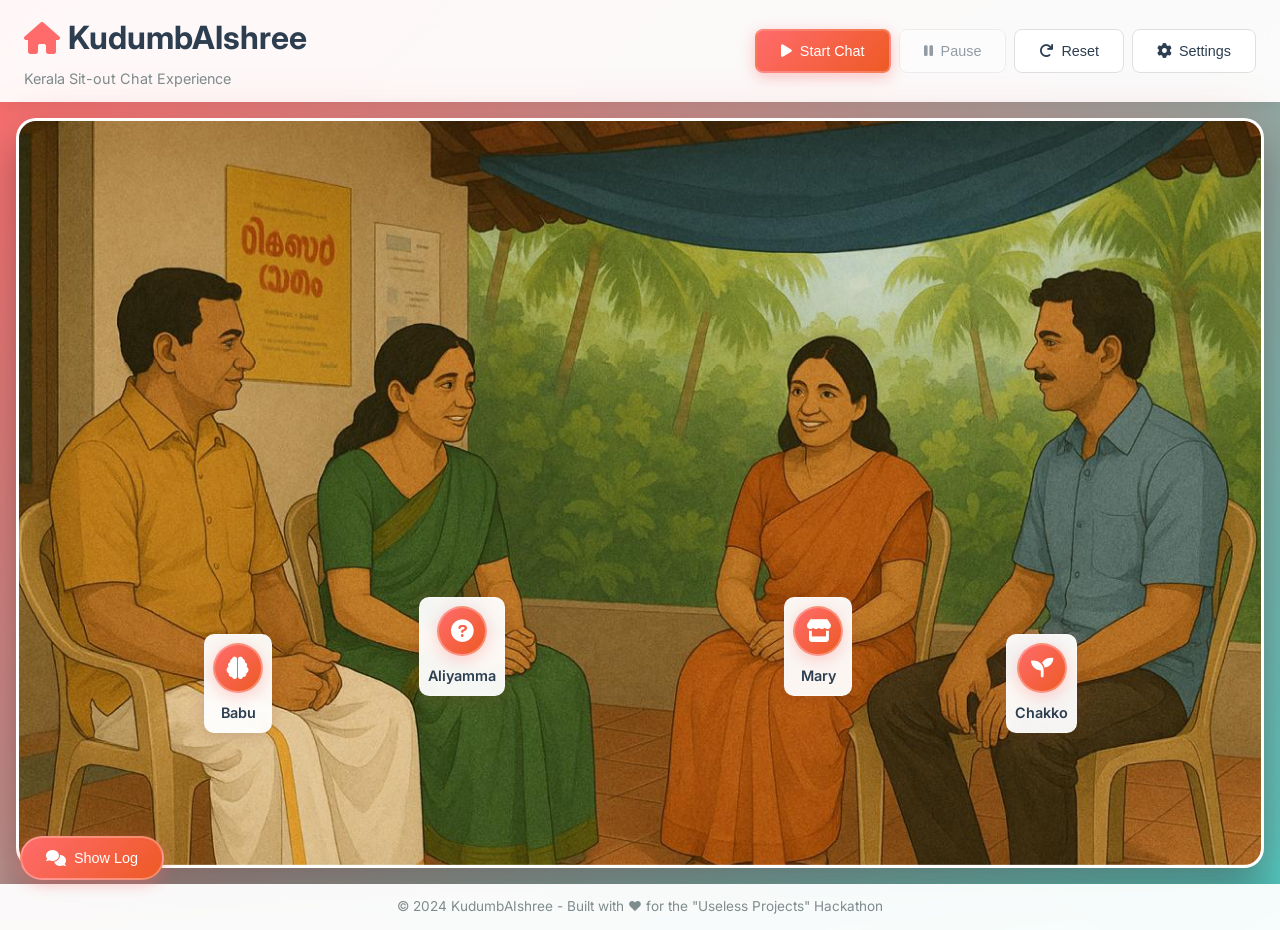
<file: index.html>
<!DOCTYPE html>
<html lang="en">
  <head>
    <meta charset="UTF-8" />
    <meta name="viewport" content="width=device-width, initial-scale=1.0" />
    <title>KudumbAIshree - Kerala Sit-out Chat Experience</title>
    <link rel="stylesheet" href="styles.css" />
    <link
      href="https://fonts.googleapis.com/css2?family=Inter:wght@300;400;500;600;700&display=swap"
      rel="stylesheet"
    />
    <link
      href="https://cdnjs.cloudflare.com/ajax/libs/font-awesome/6.0.0/css/all.min.css"
      rel="stylesheet"
    />
  </head>
  <body>
    <div class="container">
      <!-- Header -->
      <header class="header">
        <div class="header-content">
          <h1 class="title">
            <i class="fas fa-home"></i>
            KudumbAIshree
          </h1>
          <p class="subtitle">Kerala Sit-out Chat Experience</p>
        </div>
        <div class="controls">
          <button id="startChat" class="btn btn-primary">
            <i class="fas fa-play"></i>
            Start Chat
          </button>
          <button id="pauseChat" class="btn btn-secondary" disabled>
            <i class="fas fa-pause"></i>
            Pause
          </button>
          <button id="resetChat" class="btn btn-secondary">
            <i class="fas fa-redo"></i>
            Reset
          </button>
          <button id="settingsBtn" class="btn btn-secondary">
            <i class="fas fa-cog"></i>
            Settings
          </button>
        </div>
      </header>

      <!-- Main Chat Scene -->
      <main class="chat-scene">
        <div class="scene-container">
          <!-- Loading Indicator -->
          <div class="ai-loading-indicator" id="aiLoadingIndicator">
            <div class="loading-content">
              <div class="loading-spinner"></div>
              <div class="loading-text">
                <div class="loading-title">🤖 AI Powering Up...</div>
                <div class="loading-subtitle">Preparing characters for conversation</div>
              </div>
            </div>
          </div>

          <!-- Background Image -->
          <div class="background-image">
            <img
              src="WhatsApp Image 2025-07-30 at 10.34.41 PM.jpeg"
              alt="Kerala Sit-out Scene"
              id="sceneImage"
            />
          </div>

          <!-- Character Seats and Speech Bubbles -->
          <div class="character-seats">
            <!-- Character 1: Babu - Philosophical Farmer -->
            <div class="character-seat character-1" data-character="old_farmer">
              <div class="speech-bubble" id="bubble-1">
                <div class="bubble-content">
                  <div class="speaker-name">Babu</div>
                  <div class="message-text">
                    Life is like a river - it flows with purpose, even when we
                    can't see the destination.
                  </div>
                </div>
                <div class="bubble-arrow"></div>
              </div>
              <div class="character-info">
                <div class="character-avatar">
                  <i class="fas fa-brain"></i>
                </div>
                <div class="character-name">Babu</div>
              </div>
            </div>

            <!-- Character 2: Aliyamma - Curious Teacher -->
            <div
              class="character-seat character-2"
              data-character="retired_teacher"
            >
              <div class="speech-bubble" id="bubble-2">
                <div class="bubble-content">
                  <div class="speaker-name">Aliyamma</div>
                  <div class="message-text">
                    Have you ever wondered why children learn differently these
                    days?
                  </div>
                </div>
                <div class="bubble-arrow"></div>
              </div>
              <div class="character-info">
                <div class="character-avatar">
                  <i class="fas fa-question-circle"></i>
                </div>
                <div class="character-name">Aliyamma</div>
              </div>
            </div>

            <!-- Character 3: Mary - Practical Mother -->
            <div
              class="character-seat character-3"
              data-character="young_mother"
            >
              <div class="speech-bubble" id="bubble-3">
                <div class="bubble-content">
                  <div class="speaker-name">Mary</div>
                  <div class="message-text">
                    I found a practical solution to manage household expenses
                    better.
                  </div>
                </div>
                <div class="bubble-arrow"></div>
              </div>
              <div class="character-info">
                <div class="character-avatar">
                  <i class="fas fa-store"></i>
                </div>
                <div class="character-name">Mary</div>
              </div>
            </div>

            <!-- Character 4: Chakko - Storytelling Shop Owner -->
            <div class="character-seat character-4" data-character="shop_owner">
              <div class="speech-bubble" id="bubble-4">
                <div class="bubble-content">
                  <div class="speaker-name">Chakko</div>
                  <div class="message-text">
                    Let me tell you an interesting story that happened in my
                    shop yesterday!
                  </div>
                </div>
                <div class="bubble-arrow"></div>
              </div>
              <div class="character-info">
                <div class="character-avatar">
                  <i class="fas fa-seedling"></i>
                </div>
                <div class="character-name">Chakko</div>
              </div>
            </div>
          </div>

          <!-- Conversation Log Toggle Button -->
          <button id="toggleLog" class="log-toggle-btn">
            <i class="fas fa-comments"></i>
            <span class="toggle-text">Show Log</span>
          </button>

          <!-- Conversation Log -->
          <div class="conversation-log" id="conversationLog">
            <div class="log-header">
              <h3><i class="fas fa-comments"></i> Conversation Log</h3>
              <div class="log-controls">
                <button id="clearLog" class="btn btn-small">
                  <i class="fas fa-trash"></i>
                  Clear
                </button>
                <button id="closeLog" class="btn btn-small">
                  <i class="fas fa-times"></i>
                  Close
                </button>
              </div>
            </div>
            <div class="log-content" id="conversationLogContent">
              <div class="log-entry">
                <span class="timestamp">10:30 AM</span>
                <span class="speaker">Babu:</span>
                <span class="message"
                  >Welcome to our sit-out! I was just contemplating how
                  gatherings like this bring deeper meaning to our lives.</span
                >
              </div>
            </div>
          </div>
        </div>
      </main>

      <!-- Footer -->
      <footer class="footer">
        <div class="footer-content">
          <p>
            &copy; 2024 KudumbAIshree - Built with ❤️ for the "Useless Projects"
            Hackathon
          </p>
        </div>
      </footer>
    </div>

    <!-- Settings Modal -->
    <div id="settingsModal" class="modal">
      <div class="modal-content">
        <div class="modal-header">
          <h2><i class="fas fa-cog"></i> Settings</h2>
          <button id="closeSettings" class="modal-close">
            <i class="fas fa-times"></i>
          </button>
        </div>
        <div class="modal-body">
          <div class="setting-section">
            <h3><i class="fas fa-comments"></i> Chat Settings</h3>
            <div class="setting-item">
              <label for="chatSpeed">Message Interval (seconds):</label>
              <input
                type="range"
                id="chatSpeed"
                min="1"
                max="15"
                value="3"
                step="0.5"
              />
              <span id="chatSpeedValue">3.0s</span>
              <div class="setting-help">
                <p>Controls how fast characters respond to each other</p>
              </div>
            </div>
            <div class="setting-item">
              <label for="responseLength">Response Length:</label>
              <select id="responseLength" class="setting-select">
                <option value="short">Short (1 sentence)</option>
                <option value="medium" selected>Medium (1-2 sentences)</option>
                <option value="long">Long (2-3 sentences)</option>
              </select>
              <div class="setting-help">
                <p>Controls how long each character's response should be</p>
              </div>
            </div>
            <div class="setting-item">
              <label>
                <input type="checkbox" id="enableAI" checked />
                Enable AI Responses
              </label>
              <div class="setting-help">
                <p>When disabled, characters will use pre-written messages</p>
              </div>
            </div>
            <div class="setting-item">
              <label for="aiProvider">AI Provider:</label>
              <select id="aiProvider" class="setting-select">
                <option value="ollama" selected>🦙 Ollama (Local AI)</option>
              </select>
              <div class="setting-help">
                <p>Using Ollama for local AI generation</p>
              </div>
            </div>
            <div class="setting-item" id="ollamaModelSection" style="display: block;">
              <label for="ollamaModel">Ollama Model:</label>
              <select id="ollamaModel" class="setting-select">
                <option value="llama3.2:3b">🚀 Llama 3.2 3B (Fast)</option>
                <option value="mistral:7b">⚡ Mistral 7B (Quality)</option>
                <option value="gemma3:latest">💎 Gemma 3 (Balanced)</option>
              </select>
              <div class="setting-help">
                <p>Choose which local AI model to use with Ollama</p>
              </div>
            </div>
          </div>

          <div class="setting-section">
            <h3><i class="fas fa-lightbulb"></i> Conversation Topic</h3>
            <div class="setting-item">
              <label for="topicSelect">Choose Topic:</label>
              <select id="topicSelect" class="setting-select">
                <option value="random">🎲 Random Topic</option>
                <option value="The best meal you've ever had">🍽️ The best meal you've ever had</option>
                <option value="Childhood memories that still make you smile">😊 Childhood memories that still make you smile</option>
                <option value="Your dream vacation destination">🏖️ Your dream vacation destination</option>
                <option value="Your morning routine and how it affects your day">🌅 Your morning routine and how it affects your day</option>
                <option value="What you do to relax after a stressful day">😌 What you do to relax after a stressful day</option>
                <option value="Your favorite family tradition">👨‍👩‍👧‍👦 Your favorite family tradition</option>
                <option value="The skill you wish you could master instantly">🎯 The skill you wish you could master instantly</option>
                <option value="Your favorite comfort food and why">🍲 Your favorite comfort food and why</option>
                <option value="What you hope people remember about you">💭 What you hope people remember about you</option>
                <option value="Your favorite way to spend a weekend">🎉 Your favorite way to spend a weekend</option>
                <option value="The most valuable lesson you've learned">📚 The most valuable lesson you've learned</option>
                <option value="custom">✏️ Custom Topic</option>
              </select>
              <div class="setting-help">
                <p>Select a conversation topic or choose custom to create your own</p>
              </div>
            </div>
            <div class="setting-item" id="customTopicContainer" style="display: none;">
              <label for="customTopic">Custom Topic:</label>
              <input type="text" id="customTopic" class="setting-input" placeholder="Enter your custom conversation topic..." maxlength="100" />
              <div class="setting-help">
                <p>Enter any topic you'd like the characters to discuss</p>
              </div>
            </div>
            <div class="setting-item">
              <button id="changeTopic" class="btn btn-secondary">
                <i class="fas fa-sync-alt"></i>
                Change Topic Now
              </button>
              <div class="setting-help">
                <p>Apply the new topic and restart the conversation</p>
              </div>
            </div>
          </div>

          <div class="setting-section">
            <h3><i class="fas fa-users"></i> Character Settings</h3>
            <div class="setting-item">
              <label for="characterOrder">Speaking Order:</label>
              <div class="character-order-display">
                <div class="character-badge">
                  <i class="fas fa-brain"></i>
                  <span>Babu</span>
                  <small>Philosophical</small>
                </div>
                <div class="order-arrow">→</div>
                <div class="character-badge">
                  <i class="fas fa-question-circle"></i>
                  <span>Aliyamma</span>
                  <small>Curious</small>
                </div>
                <div class="order-arrow">→</div>
                <div class="character-badge">
                  <i class="fas fa-store"></i>
                  <span>Mary</span>
                  <small>Practical</small>
                </div>
                <div class="order-arrow">→</div>
                <div class="character-badge">
                  <i class="fas fa-seedling"></i>
                  <span>Chakko</span>
                  <small>Storyteller</small>
                </div>
              </div>
            </div>
          </div>

          <div class="setting-section">
            <h3><i class="fas fa-info-circle"></i> Backend Status</h3>
            <div class="setting-item">
              <div class="status-info">
                <div class="status-row">
                  <span>Backend Connection:</span>
                  <span id="backendStatus" class="status-indicator"
                    >Checking...</span
                  >
                </div>
                <div class="status-row">
                  <span>Total Messages:</span>
                  <span id="messageCount">0</span>
                </div>
                <div class="status-row">
                  <span>Current Topic:</span>
                  <span id="currentTopic">Not selected</span>
                </div>
              </div>
              <button id="testBackend" class="btn btn-secondary">
                <i class="fas fa-plug"></i>
                Test Backend
              </button>
            </div>
          </div>
        </div>
        <div class="modal-footer">
          <button id="saveSettings" class="btn btn-primary">
            <i class="fas fa-save"></i>
            Save Settings
          </button>
          <button id="cancelSettings" class="btn btn-secondary">Cancel</button>
        </div>
      </div>
    </div>

    <script src="script-clean.js"></script>

    <!-- Clean Settings JavaScript - NO DUPLICATES -->
    <script>
      document.addEventListener("DOMContentLoaded", () => {
        console.log("🔧 Settings initialization starting...");

        // Get all elements
        const settingsBtn = document.getElementById("settingsBtn");
        const settingsModal = document.getElementById("settingsModal");
        const closeSettingsBtn = document.getElementById("closeSettings");
        const cancelSettingsBtn = document.getElementById("cancelSettings");
        const saveSettingsBtn = document.getElementById("saveSettings");
        
        // Chat settings
        const chatSpeedSlider = document.getElementById("chatSpeed");
        const chatSpeedValue = document.getElementById("chatSpeedValue");
        const responseLengthSelect = document.getElementById("responseLength");
        const enableAICheckbox = document.getElementById("enableAI");
        
        // AI provider settings
        const aiProviderSelect = document.getElementById("aiProvider");
        const ollamaModelSection = document.getElementById("ollamaModelSection");
        const ollamaModelSelect = document.getElementById("ollamaModel");
        
        // Topic settings
        const topicSelect = document.getElementById("topicSelect");
        const customTopicContainer = document.getElementById("customTopicContainer");
        const customTopicInput = document.getElementById("customTopic");
        const changeTopicBtn = document.getElementById("changeTopic");
        
        // Backend status
        const testBackendBtn = document.getElementById("testBackend");
        const backendStatus = document.getElementById("backendStatus");
        const currentTopicSpan = document.getElementById("currentTopic");

        console.log("Elements found:", {
          settingsBtn: !!settingsBtn,
          settingsModal: !!settingsModal,
          topicSelect: !!topicSelect,
          customTopicContainer: !!customTopicContainer,
          changeTopicBtn: !!changeTopicBtn
        });

        // Load settings from localStorage
        function loadSettings() {
          // Load chat speed
          const savedSpeed = localStorage.getItem("chat_speed") || "3";
          if (chatSpeedSlider && chatSpeedValue) {
            chatSpeedSlider.value = savedSpeed;
            chatSpeedValue.textContent = `${parseFloat(savedSpeed).toFixed(1)}s`;
          }
          
          // Load response length
          const savedLength = localStorage.getItem("response_length") || "medium";
          if (responseLengthSelect) {
            responseLengthSelect.value = savedLength;
          }
          
          // Load AI enabled
          const savedAI = localStorage.getItem("enable_ai") !== "false";
          if (enableAICheckbox) {
            enableAICheckbox.checked = savedAI;
          }
          
          // Load AI provider
          const savedProvider = localStorage.getItem("ai_provider") || "ollama";
          if (aiProviderSelect) {
            aiProviderSelect.value = savedProvider;
            if (ollamaModelSection) {
              ollamaModelSection.style.display = savedProvider === "ollama" ? "block" : "none";
            }
          }
          
          // Load Ollama model
          const savedModel = localStorage.getItem("ollama_model") || "llama3.2:3b";
          if (ollamaModelSelect) {
            ollamaModelSelect.value = savedModel;
          }
          
          // Load topic
          const savedTopic = localStorage.getItem("selected_topic") || "random";
          if (topicSelect) {
            topicSelect.value = savedTopic;
            if (customTopicContainer) {
              customTopicContainer.style.display = savedTopic === "custom" ? "block" : "none";
            }
            if (savedTopic === "custom" && customTopicInput) {
              const savedCustomTopic = localStorage.getItem("custom_topic") || "";
              customTopicInput.value = savedCustomTopic;
            }
          }
          
          console.log("Settings loaded successfully");
        }

        // Settings button click
        if (settingsBtn && settingsModal) {
          settingsBtn.addEventListener("click", (e) => {
            console.log("🎯 Settings button clicked!");
            settingsModal.classList.add("show");
            loadSettings();
            e.preventDefault();
          });
        }

        // Close buttons
        if (closeSettingsBtn) {
          closeSettingsBtn.addEventListener("click", () => {
            settingsModal.classList.remove("show");
          });
        }

        if (cancelSettingsBtn) {
          cancelSettingsBtn.addEventListener("click", () => {
            settingsModal.classList.remove("show");
          });
        }

        // Chat speed slider
        if (chatSpeedSlider && chatSpeedValue) {
          chatSpeedSlider.addEventListener("input", () => {
            const speed = chatSpeedSlider.value;
            chatSpeedValue.textContent = `${parseFloat(speed).toFixed(1)}s`;
          });
        }

        // AI Provider change
        if (aiProviderSelect && ollamaModelSection) {
          aiProviderSelect.addEventListener("change", () => {
            if (aiProviderSelect.value === "ollama") {
              ollamaModelSection.style.display = "block";
            } else {
              ollamaModelSection.style.display = "none";
            }
          });
        }

        // Topic selection change
        if (topicSelect && customTopicContainer) {
          topicSelect.addEventListener("change", () => {
            if (topicSelect.value === "custom") {
              customTopicContainer.style.display = "block";
            } else {
              customTopicContainer.style.display = "none";
            }
          });
        }

        // Save settings
        if (saveSettingsBtn) {
          saveSettingsBtn.addEventListener("click", () => {
            console.log("💾 Saving settings...");

            // Save all settings
            if (chatSpeedSlider) {
              localStorage.setItem("chat_speed", chatSpeedSlider.value);
            }
            if (responseLengthSelect) {
              localStorage.setItem("response_length", responseLengthSelect.value);
            }
            if (enableAICheckbox) {
              localStorage.setItem("enable_ai", enableAICheckbox.checked.toString());
            }
            if (aiProviderSelect) {
              localStorage.setItem("ai_provider", aiProviderSelect.value);
            }
            if (ollamaModelSelect) {
              localStorage.setItem("ollama_model", ollamaModelSelect.value);
            }

            // Update main app if available
            if (window.kudumbAIshree) {
              window.kudumbAIshree.reloadSettings();
            }

            alert("✅ Settings saved successfully!");
            settingsModal.classList.remove("show");
          });
        }

        // Change topic
        if (changeTopicBtn) {
          changeTopicBtn.addEventListener("click", () => {
            console.log("🔄 Changing topic...");

            let selectedTopic = topicSelect.value;
            let finalTopic = selectedTopic;

            // Handle custom topic
            if (selectedTopic === "custom") {
              const customTopic = customTopicInput.value.trim();
              if (!customTopic) {
                alert("Please enter a custom topic first!");
                return;
              }
              finalTopic = customTopic;
              localStorage.setItem("custom_topic", customTopic);
            } else if (selectedTopic === "random") {
              const topics = [
                "The best meal you've ever had",
                "Childhood memories that still make you smile",
                "Your dream vacation destination",
                "Your morning routine and how it affects your day",
                "What you do to relax after a stressful day",
                "Your favorite family tradition",
                "The skill you wish you could master instantly",
                "Your favorite comfort food and why",
                "What you hope people remember about you",
                "Your favorite way to spend a weekend",
                "The most valuable lesson you've learned"
              ];
              finalTopic = topics[Math.floor(Math.random() * topics.length)];
            }

            // Save topic
            localStorage.setItem("selected_topic", selectedTopic);

            // Update main app
            if (window.kudumbAIshree) {
              window.kudumbAIshree.currentTopic = finalTopic;
              if (currentTopicSpan) {
                currentTopicSpan.textContent = finalTopic;
              }
              window.kudumbAIshree.resetChat();
              alert(`✅ Topic changed to: "${finalTopic}"\n\nConversation reset. Click "Start Chat" to begin!`);
            } else {
              alert(`✅ Topic changed to: "${finalTopic}"`);
            }

            settingsModal.classList.remove("show");
          });
        }

        // Test backend
        if (testBackendBtn) {
          testBackendBtn.addEventListener("click", async () => {
            console.log("🧪 Testing backend...");
            
            if (backendStatus) {
              backendStatus.textContent = "Testing...";
              backendStatus.className = "status-indicator checking";
            }

            try {
              const response = await fetch("http://localhost:5000/api/health");
              if (response.ok) {
                if (backendStatus) {
                  backendStatus.textContent = "Connected";
                  backendStatus.className = "status-indicator success";
                }
                alert("✅ Backend connection successful!");
              } else {
                throw new Error(`Backend returned ${response.status}`);
              }
            } catch (error) {
              if (backendStatus) {
                backendStatus.textContent = "Failed";
                backendStatus.className = "status-indicator error";
              }
              alert("❌ Backend connection failed. Make sure Python backend is running on port 5000.");
            }
          });
        }

        // Load settings on startup
        loadSettings();

        console.log("✅ Settings initialization complete!");
      });
    </script>
  </body>
</html>
</file>
<file: styles.css>
/* Reset and Base Styles */
* {
    margin: 0;
    padding: 0;
    box-sizing: border-box;
}

body {
    font-family: 'Inter', sans-serif;
    background: linear-gradient(135deg, #ff6b6b 0%, #4ecdc4 25%, #45b7d1 50%, #96ceb4 75%, #feca57 100%);
    background-size: 400% 400%;
    animation: gradientShift 15s ease infinite;
    min-height: 100vh;
    color: #333;
    line-height: 1.6;
}

@keyframes gradientShift {
    0% { background-position: 0% 50%; }
    50% { background-position: 100% 50%; }
    100% { background-position: 0% 50%; }
}

.container {
    min-height: 100vh;
    display: flex;
    flex-direction: column;
}

/* Header Styles */
.header {
    background: rgba(255, 255, 255, 0.95);
    backdrop-filter: blur(10px);
    padding: 0.75rem 1.5rem;
    box-shadow: 0 2px 20px rgba(0, 0, 0, 0.1);
    display: flex;
    justify-content: space-between;
    align-items: center;
    flex-wrap: wrap;
    gap: 1rem;
    min-height: 60px;
}

.header-content {
    display: flex;
    flex-direction: column;
    gap: 0.25rem;
}

.title {
    font-size: 2rem;
    font-weight: 700;
    color: #2c3e50;
    display: flex;
    align-items: center;
    gap: 0.5rem;
}

.title i {
    color: #ff6b6b;
    animation: pulse 2s ease-in-out infinite;
}

.subtitle {
    font-size: 0.9rem;
    color: #7f8c8d;
    font-weight: 400;
}

.controls {
    display: flex;
    gap: 0.5rem;
    flex-wrap: wrap;
}

/* Button Styles */
.btn {
    padding: 0.75rem 1.5rem;
    border: none;
    border-radius: 8px;
    font-weight: 500;
    cursor: pointer;
    transition: all 0.3s ease;
    display: flex;
    align-items: center;
    gap: 0.5rem;
    font-size: 0.9rem;
}

.btn-primary {
    background: linear-gradient(135deg, #ff6b6b, #ee5a24);
    color: white;
    box-shadow: 0 4px 15px rgba(255, 107, 107, 0.4);
    border: 2px solid rgba(255, 255, 255, 0.2);
}

.btn-primary:hover {
    transform: translateY(-2px);
    box-shadow: 0 6px 20px rgba(255, 107, 107, 0.6);
    background: linear-gradient(135deg, #ff5252, #d63031);
}

.btn-secondary {
    background: rgba(255, 255, 255, 0.9);
    color: #2c3e50;
    border: 1px solid #e0e0e0;
}

.btn-secondary:hover:not(:disabled) {
    background: #f8f9fa;
    transform: translateY(-1px);
}

.btn-secondary:disabled {
    opacity: 0.5;
    cursor: not-allowed;
}

.btn-small {
    padding: 0.5rem 1rem;
    font-size: 0.8rem;
}

/* Main Chat Scene */
.chat-scene {
    flex: 1;
    padding: 1rem;
    display: flex;
    justify-content: center;
    align-items: center;
    min-height: calc(100vh - 200px);
}

.scene-container {
    position: relative;
    max-width: 1400px;
    width: 100%;
    height: calc(100vh - 150px);
    min-height: 500px;
    border-radius: 20px;
    overflow: hidden;
    box-shadow: 0 20px 40px rgba(0, 0, 0, 0.3), 0 0 50px rgba(255, 107, 107, 0.2);
    background: #fff;
    border: 3px solid rgba(255, 255, 255, 0.3);
}

/* AI Loading Indicator */
.ai-loading-indicator {
    position: absolute;
    top: 0;
    left: 0;
    right: 0;
    bottom: 0;
    background: rgba(255, 255, 255, 0.95);
    backdrop-filter: blur(10px);
    display: none;
    justify-content: center;
    align-items: center;
    z-index: 1000;
    border-radius: 20px;
}

.ai-loading-indicator.show {
    display: flex;
}

.loading-content {
    text-align: center;
    display: flex;
    flex-direction: column;
    align-items: center;
    gap: 1.5rem;
}

.loading-spinner {
    width: 60px;
    height: 60px;
    border: 4px solid rgba(255, 107, 107, 0.2);
    border-top: 4px solid #ff6b6b;
    border-radius: 50%;
    animation: spin 1s linear infinite;
}

@keyframes spin {
    0% { transform: rotate(0deg); }
    100% { transform: rotate(360deg); }
}

.loading-text {
    display: flex;
    flex-direction: column;
    gap: 0.5rem;
}

.loading-title {
    font-size: 1.5rem;
    font-weight: 600;
    color: #ff6b6b;
    animation: pulse 2s ease-in-out infinite;
}

.loading-subtitle {
    font-size: 1rem;
    color: #666;
    font-weight: 400;
}

@keyframes pulse {
    0%, 100% { opacity: 1; }
    50% { opacity: 0.7; }
}

/* Background Image */
.background-image {
    position: absolute;
    top: 0;
    left: 0;
    width: 100%;
    height: 100%;
    z-index: 1;
}

.background-image img {
    width: 100%;
    height: 100%;
    object-fit: cover;
    object-position: center;
}

/* Character Seats */
.character-seats {
    position: absolute;
    top: 0;
    left: 0;
    width: 100%;
    height: 100%;
    z-index: 10;
}

.character-seat {
    position: absolute;
    width: 120px;
    height: 120px;
    display: flex;
    flex-direction: column;
    align-items: center;
    justify-content: center;
    transition: all 0.3s ease;
}

.character-seat:hover {
    transform: scale(1.05);
    filter: brightness(1.1);
}

.character-seat {
    position: absolute;
    width: 140px;
    height: 140px;
    display: flex;
    flex-direction: column;
    align-items: center;
    justify-content: center;
    transition: all 0.3s ease;
    cursor: pointer;
}

/* Character Positions */
.character-1 {
    bottom: 15%;
    left: 12%;
}

.character-2 {
    bottom: 20%;
    left: 30%;
}

.character-3 {
    bottom: 20%;
    right: 30%;
}

.character-4 {
    bottom: 15%;
    right: 12%;
}

/* Character Info */
.character-info {
    display: flex;
    flex-direction: column;
    align-items: center;
    gap: 0.5rem;
    background: rgba(255, 255, 255, 0.95);
    padding: 0.5rem;
    border-radius: 10px;
    backdrop-filter: blur(5px);
    box-shadow: 0 4px 15px rgba(0, 0, 0, 0.1), 0 0 20px rgba(255, 107, 107, 0.1);
    border: 1px solid rgba(255, 255, 255, 0.3);
    animation: float 3s ease-in-out infinite;
}

@keyframes float {
    0%, 100% { transform: translateY(0px); }
    50% { transform: translateY(-5px); }
}

.character-avatar {
    width: 50px;
    height: 50px;
    background: linear-gradient(135deg, #ff6b6b, #ee5a24);
    border-radius: 50%;
    display: flex;
    align-items: center;
    justify-content: center;
    color: white;
    font-size: 1.4rem;
    box-shadow: 0 4px 15px rgba(255, 107, 107, 0.3);
    border: 2px solid rgba(255, 255, 255, 0.3);
}

.character-name {
    font-size: 0.9rem;
    font-weight: 600;
    color: #2c3e50;
    text-align: center;
    max-width: 120px;
}

/* Speech Bubbles */
.speech-bubble {
    position: absolute;
    bottom: 120px;
    left: 50%;
    transform: translateX(-50%);
    background: white;
    border-radius: 15px;
    padding: 1rem;
    box-shadow: 0 8px 25px rgba(0, 0, 0, 0.15), 0 0 20px rgba(255, 107, 107, 0.1);
    max-width: 280px;
    min-width: 220px;
    opacity: 0;
    visibility: hidden;
    transition: all 0.4s ease;
    z-index: 20;
    border: 2px solid rgba(255, 107, 107, 0.1);
}

.speech-bubble.active {
    opacity: 1;
    visibility: visible;
    animation: bubblePop 0.5s ease-out;
}

@keyframes bubblePop {
    0% {
        opacity: 0;
        transform: translateX(-50%) scale(0.8);
    }
    50% {
        transform: translateX(-50%) scale(1.05);
    }
    100% {
        opacity: 1;
        transform: translateX(-50%) scale(1);
    }
}

.bubble-content {
    position: relative;
}

.speaker-name {
    font-size: 0.8rem;
    font-weight: 600;
    color: #ff6b6b;
    margin-bottom: 0.5rem;
}

.message-text {
    font-size: 0.9rem;
    color: #2c3e50;
    line-height: 1.4;
}

.bubble-arrow {
    position: absolute;
    bottom: -10px;
    left: 50%;
    transform: translateX(-50%);
    width: 0;
    height: 0;
    border-left: 10px solid transparent;
    border-right: 10px solid transparent;
    border-top: 10px solid white;
}

/* Conversation Log Toggle Button */
.log-toggle-btn {
    position: fixed;
    bottom: 20px;
    left: 20px;
    background: linear-gradient(135deg, #ff6b6b, #ee5a24);
    color: white;
    border: none;
    border-radius: 50px;
    padding: 0.75rem 1.5rem;
    font-size: 0.9rem;
    font-weight: 500;
    cursor: pointer;
    transition: all 0.3s ease;
    display: flex;
    align-items: center;
    gap: 0.5rem;
    box-shadow: 0 4px 15px rgba(255, 107, 107, 0.4);
    z-index: 25;
    border: 2px solid rgba(255, 255, 255, 0.3);
}

.log-toggle-btn:hover {
    transform: translateY(-2px);
    box-shadow: 0 6px 20px rgba(255, 107, 107, 0.6);
    background: linear-gradient(135deg, #ff5252, #d63031);
}

.log-toggle-btn i {
    font-size: 1rem;
}

/* Conversation Log */
.conversation-log {
    position: fixed;
    bottom: 20px;
    left: 20px;
    width: 400px;
    max-height: 400px;
    background: rgba(255, 255, 255, 0.95);
    backdrop-filter: blur(15px);
    border-radius: 20px;
    box-shadow: 0 15px 35px rgba(0, 0, 0, 0.2), 0 0 30px rgba(255, 107, 107, 0.1);
    z-index: 30;
    overflow: hidden;
    border: 2px solid rgba(255, 255, 255, 0.3);
    opacity: 0;
    visibility: hidden;
    transform: translateY(20px);
    transition: all 0.3s ease;
}

.conversation-log.show {
    opacity: 1;
    visibility: visible;
    transform: translateY(0);
}

.log-header {
    padding: 1rem;
    background: linear-gradient(135deg, #ff6b6b, #ee5a24);
    color: white;
    display: flex;
    justify-content: space-between;
    align-items: center;
    border-radius: 18px 18px 0 0;
}

.log-controls {
    display: flex;
    gap: 0.5rem;
}

.log-header h3 {
    font-size: 1rem;
    font-weight: 600;
    display: flex;
    align-items: center;
    gap: 0.5rem;
}

.log-content {
    max-height: 350px;
    overflow-y: auto;
    padding: 1rem;
}

.log-entry {
    padding: 0.75rem;
    border-bottom: 1px solid #ecf0f1;
    font-size: 0.85rem;
    line-height: 1.4;
}

.log-entry:last-child {
    border-bottom: none;
}

.timestamp {
    color: #7f8c8d;
    font-size: 0.75rem;
    font-weight: 500;
}

.speaker {
    color: #ff6b6b;
    font-weight: 600;
    margin: 0 0.5rem;
}

.message {
    color: #2c3e50;
}

.source-indicator {
    margin-left: auto;
    font-size: 0.8rem;
    opacity: 0.7;
    cursor: help;
}

/* Message source styling */
.log-entry-ai {
    background: linear-gradient(90deg, rgba(76, 175, 80, 0.05), transparent);
    border-left: 3px solid #4caf50;
}

.log-entry-ai .speaker {
    color: #4caf50;
}

.log-entry-fallback {
    background: linear-gradient(90deg, rgba(255, 152, 0, 0.05), transparent);
    border-left: 3px solid #ff9800;
}

.log-entry-fallback .speaker {
    color: #ff9800;
}

.log-entry-static {
    background: linear-gradient(90deg, rgba(96, 125, 139, 0.05), transparent);
    border-left: 3px solid #607d8b;
}

.log-entry-error {
    background: linear-gradient(90deg, rgba(244, 67, 54, 0.05), transparent);
    border-left: 3px solid #f44336;
}

.log-entry-error .speaker {
    color: #f44336;
}

/* Footer */
.footer {
    background: rgba(255, 255, 255, 0.95);
    backdrop-filter: blur(10px);
    padding: 0.5rem 1.5rem;
    text-align: center;
    box-shadow: 0 -2px 20px rgba(0, 0, 0, 0.1);
    min-height: 40px;
}

.footer-content p {
    font-size: 0.85rem;
    color: #7f8c8d;
    margin: 0.25rem 0;
}

/* Responsive Design */
@media (max-width: 768px) {
    .header {
        flex-direction: column;
        text-align: center;
        padding: 0.75rem;
    }
    
    .title {
        font-size: 1.5rem;
    }
    
    .controls {
        justify-content: center;
    }
    
    .chat-scene {
        padding: 0.5rem;
    }
    
    .scene-container {
        height: calc(100vh - 120px);
        min-height: 400px;
    }
    
    .log-toggle-btn {
        bottom: 10px;
        left: 10px;
        padding: 0.6rem 1.2rem;
        font-size: 0.8rem;
    }
    
    .conversation-log {
        position: fixed;
        bottom: 10px;
        left: 10px;
        right: 10px;
        width: auto;
        max-height: 250px;
    }
    
    .character-seat {
        width: 100px;
        height: 100px;
    }
    
    .character-avatar {
        width: 35px;
        height: 35px;
        font-size: 1.1rem;
    }
    
    .character-name {
        font-size: 0.8rem;
        max-width: 80px;
    }
    
    .speech-bubble {
        max-width: 220px;
        min-width: 180px;
        bottom: 90px;
    }
    
    .message-text {
        font-size: 0.85rem;
    }
}

@media (max-width: 480px) {
    .header {
        padding: 0.75rem;
    }
    
    .title {
        font-size: 1.25rem;
    }
    
    .btn {
        padding: 0.5rem 1rem;
        font-size: 0.8rem;
    }
    
    .chat-scene {
        padding: 0.5rem;
    }
    
    .scene-container {
        height: 350px;
    }
    
    .character-seat {
        width: 60px;
        height: 60px;
    }
    
    .character-avatar {
        width: 25px;
        height: 25px;
        font-size: 0.8rem;
    }
    
    .character-name {
        font-size: 0.6rem;
        max-width: 50px;
    }
    
    .speech-bubble {
        max-width: 150px;
        min-width: 120px;
        bottom: 80px;
        padding: 0.75rem;
    }
    
    .message-text {
        font-size: 0.75rem;
    }
}

/* Scrollbar Styling */
.log-content::-webkit-scrollbar {
    width: 6px;
}

.log-content::-webkit-scrollbar-track {
    background: #f1f1f1;
    border-radius: 3px;
}

.log-content::-webkit-scrollbar-thumb {
    background: #c1c1c1;
    border-radius: 3px;
}

.log-content::-webkit-scrollbar-thumb:hover {
    background: #a8a8a8;
}

/* Loading Animation */
@keyframes pulse {
    0%, 100% {
        opacity: 1;
    }
    50% {
        opacity: 0.5;
    }
}

.loading {
    animation: pulse 1.5s ease-in-out infinite;
}

/* Typing Animation */
@keyframes typing {
    0%, 100% {
        opacity: 1;
    }
    50% {
        opacity: 0.3;
    }
}

.typing {
    animation: typing 1s ease-in-out infinite;
}

/* API Status Indicator */
.api-status {
    font-size: 0.75rem;
    padding: 0.25rem 0.5rem;
    border-radius: 12px;
    margin-top: 0.25rem;
    transition: all 0.3s ease;
    font-weight: 500;
}

.status-available {
    background: rgba(76, 175, 80, 0.1);
    color: #4caf50;
    border: 1px solid rgba(76, 175, 80, 0.3);
}

.status-not_configured {
    background: rgba(255, 193, 7, 0.1);
    color: #ffc107;
    border: 1px solid rgba(255, 193, 7, 0.3);
}

.status-unavailable {
    background: rgba(244, 67, 54, 0.1);
    color: #f44336;
    border: 1px solid rgba(244, 67, 54, 0.3);
}

.status-rate_limited {
    background: rgba(255, 152, 0, 0.1);
    color: #ff9800;
    border: 1px solid rgba(255, 152, 0, 0.3);
}

/* Error Notification */
.error-notification {
    position: fixed;
    top: 20px;
    right: 20px;
    background: rgba(244, 67, 54, 0.95);
    color: white;
    padding: 1rem 1.5rem;
    border-radius: 8px;
    box-shadow: 0 4px 15px rgba(244, 67, 54, 0.3);
    font-size: 0.9rem;
    font-weight: 500;
    z-index: 1000;
    transform: translateX(100%);
    opacity: 0;
    transition: all 0.3s ease;
    max-width: 300px;
    border: 1px solid rgba(255, 255, 255, 0.2);
}

.error-notification.show {
    transform: translateX(0);
    opacity: 1;
}

.error-notification::before {
    content: '⚠️';
    margin-right: 0.5rem;
}

/* Loading state for message text */
.message-text.loading {
    animation: pulse 1.5s ease-in-out infinite;
    opacity: 0.7;
}

/* Enhanced responsive design for status indicators */
@media (max-width: 768px) {
    .api-status {
        font-size: 0.7rem;
        padding: 0.2rem 0.4rem;
    }
    
    .error-notification {
        top: 10px;
        right: 10px;
        left: 10px;
        max-width: none;
        font-size: 0.85rem;
        padding: 0.75rem 1rem;
    }
}

/* Settings Modal Styles */
.modal {
    display: none;
    position: fixed;
    z-index: 1000;
    left: 0;
    top: 0;
    width: 100%;
    height: 100%;
    background-color: rgba(0, 0, 0, 0.5);
    backdrop-filter: blur(5px);
}

.modal.show {
    display: flex;
    align-items: center;
    justify-content: center;
    animation: modalFadeIn 0.3s ease-out;
}

@keyframes modalFadeIn {
    from { opacity: 0; }
    to { opacity: 1; }
}

.modal-content {
    background: white;
    border-radius: 15px;
    width: 90%;
    max-width: 600px;
    max-height: 90vh;
    overflow-y: auto;
    box-shadow: 0 20px 40px rgba(0, 0, 0, 0.3);
    animation: modalSlideIn 0.3s ease-out;
}

@keyframes modalSlideIn {
    from { transform: translateY(-50px) scale(0.9); }
    to { transform: translateY(0) scale(1); }
}

.modal-header {
    padding: 1.5rem;
    border-bottom: 1px solid #e0e0e0;
    display: flex;
    justify-content: space-between;
    align-items: center;
    background: linear-gradient(135deg, #ff6b6b, #ee5a24);
    color: white;
    border-radius: 15px 15px 0 0;
}

.modal-header h2 {
    margin: 0;
    font-size: 1.25rem;
    font-weight: 600;
    display: flex;
    align-items: center;
    gap: 0.5rem;
}

.modal-close {
    background: none;
    border: none;
    color: white;
    font-size: 1.5rem;
    cursor: pointer;
    padding: 0.25rem;
    border-radius: 50%;
    transition: background-color 0.2s;
}

.modal-close:hover {
    background-color: rgba(255, 255, 255, 0.2);
}

.modal-body {
    padding: 1.5rem;
}

.setting-section {
    margin-bottom: 2rem;
}

.setting-section:last-child {
    margin-bottom: 0;
}

.setting-section h3 {
    font-size: 1.1rem;
    font-weight: 600;
    color: #2c3e50;
    margin-bottom: 1rem;
    display: flex;
    align-items: center;
    gap: 0.5rem;
    border-bottom: 2px solid #f0f0f0;
    padding-bottom: 0.5rem;
}

.setting-item {
    margin-bottom: 1.5rem;
}

.setting-item:last-child {
    margin-bottom: 0;
}

.setting-item label {
    display: block;
    font-weight: 500;
    color: #2c3e50;
    margin-bottom: 0.5rem;
}

.input-group {
    display: flex;
    gap: 0.5rem;
    align-items: center;
}

.input-group input {
    flex: 1;
    padding: 0.75rem;
    border: 2px solid #e0e0e0;
    border-radius: 8px;
    font-size: 0.9rem;
    transition: border-color 0.2s;
}

.input-group input:focus {
    outline: none;
    border-color: #ff6b6b;
    box-shadow: 0 0 0 3px rgba(255, 107, 107, 0.1);
}

.setting-help {
    margin-top: 0.5rem;
    font-size: 0.8rem;
    color: #666;
}

.setting-help a {
    color: #ff6b6b;
    text-decoration: none;
}

.setting-help a:hover {
    text-decoration: underline;
}

.warning {
    color: #ff9800 !important;
    font-weight: 500;
}

.setting-actions {
    display: flex;
    gap: 0.5rem;
    flex-wrap: wrap;
}

.connection-status {
    margin-top: 0.5rem;
    padding: 0.5rem;
    border-radius: 6px;
    font-size: 0.85rem;
    font-weight: 500;
}

.connection-status.success {
    background: rgba(76, 175, 80, 0.1);
    color: #4caf50;
    border: 1px solid rgba(76, 175, 80, 0.3);
}

.connection-status.error {
    background: rgba(244, 67, 54, 0.1);
    color: #f44336;
    border: 1px solid rgba(244, 67, 54, 0.3);
}

.connection-status.testing {
    background: rgba(255, 193, 7, 0.1);
    color: #ffc107;
    border: 1px solid rgba(255, 193, 7, 0.3);
}

.debug-info {
    background: #f8f9fa;
    border-radius: 8px;
    padding: 1rem;
    margin-bottom: 1rem;
}

.debug-row {
    display: flex;
    justify-content: space-between;
    margin-bottom: 0.5rem;
    font-size: 0.85rem;
}

.debug-row:last-child {
    margin-bottom: 0;
}

.debug-row span:first-child {
    font-weight: 500;
    color: #666;
}

.debug-row span:last-child {
    color: #2c3e50;
    font-family: monospace;
}

input[type="range"] {
    width: 100%;
    margin: 0.5rem 0;
}

input[type="checkbox"] {
    margin-right: 0.5rem;
}

.modal-footer {
    padding: 1.5rem;
    border-top: 1px solid #e0e0e0;
    display: flex;
    justify-content: flex-end;
    gap: 0.5rem;
    background: #f8f9fa;
    border-radius: 0 0 15px 15px;
}

/* New Settings Styles */
.setting-select {
    width: 100%;
    padding: 0.75rem;
    border: 2px solid #e0e0e0;
    border-radius: 8px;
    font-size: 0.9rem;
    background: white;
    transition: border-color 0.2s;
}

.setting-select:focus {
    outline: none;
    border-color: #ff6b6b;
    box-shadow: 0 0 0 3px rgba(255, 107, 107, 0.1);
}

.character-order-display {
    display: flex;
    align-items: center;
    gap: 0.5rem;
    flex-wrap: wrap;
    margin-top: 0.5rem;
}

.character-badge {
    display: flex;
    flex-direction: column;
    align-items: center;
    padding: 0.5rem;
    background: #f8f9fa;
    border-radius: 8px;
    border: 1px solid #e0e0e0;
    min-width: 60px;
}

.character-badge i {
    font-size: 1.2rem;
    color: #ff6b6b;
    margin-bottom: 0.25rem;
}

.character-badge span {
    font-weight: 600;
    font-size: 0.8rem;
    color: #2c3e50;
}

.character-badge small {
    font-size: 0.7rem;
    color: #666;
}

.order-arrow {
    font-size: 1.2rem;
    color: #666;
    font-weight: bold;
}

.status-info {
    background: #f8f9fa;
    border-radius: 8px;
    padding: 1rem;
    margin-bottom: 1rem;
}

.status-row {
    display: flex;
    justify-content: space-between;
    margin-bottom: 0.5rem;
    font-size: 0.85rem;
}

.status-row:last-child {
    margin-bottom: 0;
}

.status-row span:first-child {
    font-weight: 500;
    color: #666;
}

.status-row span:last-child {
    color: #2c3e50;
    font-family: monospace;
}

.status-indicator {
    padding: 0.25rem 0.5rem;
    border-radius: 4px;
    font-size: 0.75rem;
    font-weight: 500;
}

.status-indicator.success {
    background: rgba(76, 175, 80, 0.1);
    color: #4caf50;
}

.status-indicator.error {
    background: rgba(244, 67, 54, 0.1);
    color: #f44336;
}

.status-indicator.checking {
    background: rgba(255, 193, 7, 0.1);
    color: #ffc107;
}

/* Responsive modal */
@media (max-width: 768px) {
    .modal-content {
        width: 95%;
        margin: 1rem;
    }
    
    .modal-header,
    .modal-body,
    .modal-footer {
        padding: 1rem;
    }
    
    .setting-actions {
        flex-direction: column;
    }
    
    .modal-footer {
        flex-direction: column;
    }
    
    .character-order-display {
        flex-direction: column;
        gap: 0.25rem;
    }
    
    .order-arrow {
        transform: rotate(90deg);
    }
} /* T
opic Selection Styles */
.setting-select {
    width: 100%;
    padding: 0.75rem;
    border: 2px solid #e0e0e0;
    border-radius: 8px;
    font-size: 0.9rem;
    background: white;
    cursor: pointer;
    transition: border-color 0.2s;
}

.setting-select:focus {
    outline: none;
    border-color: #ff6b6b;
    box-shadow: 0 0 0 3px rgba(255, 107, 107, 0.1);
}

.setting-input {
    width: 100%;
    padding: 0.75rem;
    border: 2px solid #e0e0e0;
    border-radius: 8px;
    font-size: 0.9rem;
    transition: border-color 0.2s;
}

.setting-input:focus {
    outline: none;
    border-color: #ff6b6b;
    box-shadow: 0 0 0 3px rgba(255, 107, 107, 0.1);
}

.setting-input::placeholder {
    color: #999;
    font-style: italic;
}

#customTopicContainer {
    margin-top: 1rem;
    padding: 1rem;
    background: #f8f9fa;
    border-radius: 8px;
    border: 1px solid #e0e0e0;
}

#changeTopic {
    width: 100%;
    margin-top: 0.5rem;
    background: linear-gradient(135deg, #28a745, #20c997);
    color: white;
    border: none;
    padding: 0.75rem 1rem;
    border-radius: 8px;
    font-weight: 500;
    cursor: pointer;
    transition: all 0.2s;
    display: flex;
    align-items: center;
    justify-content: center;
    gap: 0.5rem;
}

#changeTopic:hover {
    background: linear-gradient(135deg, #218838, #1ea085);
    transform: translateY(-1px);
    box-shadow: 0 4px 15px rgba(40, 167, 69, 0.3);
}

#changeTopic:active {
    transform: translateY(0);
}

/* Topic selection dropdown styling */
.setting-select option {
    padding: 0.5rem;
    font-size: 0.9rem;
}

/* Custom topic input animation */
#customTopicContainer {
    animation: slideDown 0.3s ease-out;
}

@keyframes slideDown {
    from {
        opacity: 0;
        transform: translateY(-10px);
    }
    to {
        opacity: 1;
        transform: translateY(0);
    }
}

/* Status indicator for current topic */
.status-info .status-row {
    display: flex;
    justify-content: space-between;
    align-items: center;
    padding: 0.5rem 0;
    border-bottom: 1px solid #f0f0f0;
}

.status-info .status-row:last-child {
    border-bottom: none;
}

#currentTopic {
    font-weight: 500;
    color: #28a745;
    max-width: 200px;
    overflow: hidden;
    text-overflow: ellipsis;
    white-space: nowrap;
}
</file>
<file: frontend/css/styles.css>
/* Reset and Base Styles */
* {
    margin: 0;
    padding: 0;
    box-sizing: border-box;
}

body {
    font-family: 'Inter', sans-serif;
    background: linear-gradient(135deg, #ff6b6b 0%, #4ecdc4 25%, #45b7d1 50%, #96ceb4 75%, #feca57 100%);
    background-size: 400% 400%;
    animation: gradientShift 15s ease infinite;
    min-height: 100vh;
    color: #333;
    line-height: 1.6;
}

@keyframes gradientShift {
    0% { background-position: 0% 50%; }
    50% { background-position: 100% 50%; }
    100% { background-position: 0% 50%; }
}

.container {
    min-height: 100vh;
    display: flex;
    flex-direction: column;
}

/* Header Styles */
.header {
    background: rgba(255, 255, 255, 0.95);
    backdrop-filter: blur(10px);
    padding: 0.75rem 1.5rem;
    box-shadow: 0 2px 20px rgba(0, 0, 0, 0.1);
    display: flex;
    justify-content: space-between;
    align-items: center;
    flex-wrap: wrap;
    gap: 1rem;
    min-height: 60px;
}

.header-content {
    display: flex;
    flex-direction: column;
    gap: 0.25rem;
}

.title {
    font-size: 2rem;
    font-weight: 700;
    color: #2c3e50;
    display: flex;
    align-items: center;
    gap: 0.5rem;
}

.title i {
    color: #ff6b6b;
    animation: pulse 2s ease-in-out infinite;
}

.subtitle {
    font-size: 0.9rem;
    color: #7f8c8d;
    font-weight: 400;
}

.controls {
    display: flex;
    gap: 0.5rem;
    flex-wrap: wrap;
}

/* Button Styles */
.btn {
    padding: 0.75rem 1.5rem;
    border: none;
    border-radius: 8px;
    font-weight: 500;
    cursor: pointer;
    transition: all 0.3s ease;
    display: flex;
    align-items: center;
    gap: 0.5rem;
    font-size: 0.9rem;
}

.btn-primary {
    background: linear-gradient(135deg, #ff6b6b, #ee5a24);
    color: white;
    box-shadow: 0 4px 15px rgba(255, 107, 107, 0.4);
    border: 2px solid rgba(255, 255, 255, 0.2);
}

.btn-primary:hover {
    transform: translateY(-2px);
    box-shadow: 0 6px 20px rgba(255, 107, 107, 0.6);
    background: linear-gradient(135deg, #ff5252, #d63031);
}

.btn-secondary {
    background: rgba(255, 255, 255, 0.9);
    color: #2c3e50;
    border: 1px solid #e0e0e0;
}

.btn-secondary:hover:not(:disabled) {
    background: #f8f9fa;
    transform: translateY(-1px);
}

.btn-secondary:disabled {
    opacity: 0.5;
    cursor: not-allowed;
}

.btn-small {
    padding: 0.5rem 1rem;
    font-size: 0.8rem;
}

/* Main Chat Scene */
.chat-scene {
    flex: 1;
    padding: 1rem;
    display: flex;
    justify-content: center;
    align-items: center;
    min-height: calc(100vh - 200px);
}

.scene-container {
    position: relative;
    max-width: 1400px;
    width: 100%;
    height: calc(100vh - 150px);
    min-height: 500px;
    border-radius: 20px;
    overflow: hidden;
    box-shadow: 0 20px 40px rgba(0, 0, 0, 0.3), 0 0 50px rgba(255, 107, 107, 0.2);
    background: #fff;
    border: 3px solid rgba(255, 255, 255, 0.3);
}

/* AI Loading Indicator */
.ai-loading-indicator {
    position: absolute;
    top: 0;
    left: 0;
    right: 0;
    bottom: 0;
    background: rgba(255, 255, 255, 0.95);
    backdrop-filter: blur(10px);
    display: none;
    justify-content: center;
    align-items: center;
    z-index: 1000;
    border-radius: 20px;
}

.ai-loading-indicator.show {
    display: flex;
}

.loading-content {
    text-align: center;
    display: flex;
    flex-direction: column;
    align-items: center;
    gap: 1.5rem;
}

.loading-spinner {
    width: 60px;
    height: 60px;
    border: 4px solid rgba(255, 107, 107, 0.2);
    border-top: 4px solid #ff6b6b;
    border-radius: 50%;
    animation: spin 1s linear infinite;
}

@keyframes spin {
    0% { transform: rotate(0deg); }
    100% { transform: rotate(360deg); }
}

.loading-text {
    display: flex;
    flex-direction: column;
    gap: 0.5rem;
}

.loading-title {
    font-size: 1.5rem;
    font-weight: 600;
    color: #ff6b6b;
    animation: pulse 2s ease-in-out infinite;
}

.loading-subtitle {
    font-size: 1rem;
    color: #666;
    font-weight: 400;
}

@keyframes pulse {
    0%, 100% { opacity: 1; }
    50% { opacity: 0.7; }
}

/* Background Image */
.background-image {
    position: absolute;
    top: 0;
    left: 0;
    width: 100%;
    height: 100%;
    z-index: 1;
}

.background-image img {
    width: 100%;
    height: 100%;
    object-fit: cover;
    object-position: center;
}

/* Character Seats */
.character-seats {
    position: absolute;
    top: 0;
    left: 0;
    width: 100%;
    height: 100%;
    z-index: 10;
}

.character-seat {
    position: absolute;
    width: 120px;
    height: 120px;
    display: flex;
    flex-direction: column;
    align-items: center;
    justify-content: center;
    transition: all 0.3s ease;
}

.character-seat:hover {
    transform: scale(1.05);
    filter: brightness(1.1);
}

.character-seat {
    position: absolute;
    width: 140px;
    height: 140px;
    display: flex;
    flex-direction: column;
    align-items: center;
    justify-content: center;
    transition: all 0.3s ease;
    cursor: pointer;
}

/* Character Positions */
.character-1 {
    bottom: 15%;
    left: 12%;
}

.character-2 {
    bottom: 20%;
    left: 30%;
}

.character-3 {
    bottom: 20%;
    right: 30%;
}

.character-4 {
    bottom: 15%;
    right: 12%;
}

/* Character Info */
.character-info {
    display: flex;
    flex-direction: column;
    align-items: center;
    gap: 0.5rem;
    background: rgba(255, 255, 255, 0.95);
    padding: 0.5rem;
    border-radius: 10px;
    backdrop-filter: blur(5px);
    box-shadow: 0 4px 15px rgba(0, 0, 0, 0.1), 0 0 20px rgba(255, 107, 107, 0.1);
    border: 1px solid rgba(255, 255, 255, 0.3);
    animation: float 3s ease-in-out infinite;
}

@keyframes float {
    0%, 100% { transform: translateY(0px); }
    50% { transform: translateY(-5px); }
}

.character-avatar {
    width: 50px;
    height: 50px;
    background: linear-gradient(135deg, #ff6b6b, #ee5a24);
    border-radius: 50%;
    display: flex;
    align-items: center;
    justify-content: center;
    color: white;
    font-size: 1.4rem;
    box-shadow: 0 4px 15px rgba(255, 107, 107, 0.3);
    border: 2px solid rgba(255, 255, 255, 0.3);
}

.character-name {
    font-size: 0.9rem;
    font-weight: 600;
    color: #2c3e50;
    text-align: center;
    max-width: 120px;
}

/* Speech Bubbles */
.speech-bubble {
    position: absolute;
    bottom: 120px;
    left: 50%;
    transform: translateX(-50%);
    background: white;
    border-radius: 15px;
    padding: 1rem;
    box-shadow: 0 8px 25px rgba(0, 0, 0, 0.15), 0 0 20px rgba(255, 107, 107, 0.1);
    max-width: 280px;
    min-width: 220px;
    opacity: 0;
    visibility: hidden;
    transition: all 0.4s ease;
    z-index: 20;
    border: 2px solid rgba(255, 107, 107, 0.1);
}

.speech-bubble.active {
    opacity: 1;
    visibility: visible;
    animation: bubblePop 0.5s ease-out;
}

@keyframes bubblePop {
    0% {
        opacity: 0;
        transform: translateX(-50%) scale(0.8);
    }
    50% {
        transform: translateX(-50%) scale(1.05);
    }
    100% {
        opacity: 1;
        transform: translateX(-50%) scale(1);
    }
}

.bubble-content {
    position: relative;
}

.speaker-name {
    font-size: 0.8rem;
    font-weight: 600;
    color: #ff6b6b;
    margin-bottom: 0.5rem;
}

.message-text {
    font-size: 0.9rem;
    color: #2c3e50;
    line-height: 1.4;
}

.bubble-arrow {
    position: absolute;
    bottom: -10px;
    left: 50%;
    transform: translateX(-50%);
    width: 0;
    height: 0;
    border-left: 10px solid transparent;
    border-right: 10px solid transparent;
    border-top: 10px solid white;
}

/* Conversation Log Toggle Button */
.log-toggle-btn {
    position: fixed;
    bottom: 20px;
    left: 20px;
    background: linear-gradient(135deg, #ff6b6b, #ee5a24);
    color: white;
    border: none;
    border-radius: 50px;
    padding: 0.75rem 1.5rem;
    font-size: 0.9rem;
    font-weight: 500;
    cursor: pointer;
    transition: all 0.3s ease;
    display: flex;
    align-items: center;
    gap: 0.5rem;
    box-shadow: 0 4px 15px rgba(255, 107, 107, 0.4);
    z-index: 25;
    border: 2px solid rgba(255, 255, 255, 0.3);
}

.log-toggle-btn:hover {
    transform: translateY(-2px);
    box-shadow: 0 6px 20px rgba(255, 107, 107, 0.6);
    background: linear-gradient(135deg, #ff5252, #d63031);
}

.log-toggle-btn i {
    font-size: 1rem;
}

/* Conversation Log */
.conversation-log {
    position: fixed;
    bottom: 20px;
    left: 20px;
    width: 400px;
    max-height: 400px;
    background: rgba(255, 255, 255, 0.95);
    backdrop-filter: blur(15px);
    border-radius: 20px;
    box-shadow: 0 15px 35px rgba(0, 0, 0, 0.2), 0 0 30px rgba(255, 107, 107, 0.1);
    z-index: 30;
    overflow: hidden;
    border: 2px solid rgba(255, 255, 255, 0.3);
    opacity: 0;
    visibility: hidden;
    transform: translateY(20px);
    transition: all 0.3s ease;
}

.conversation-log.show {
    opacity: 1;
    visibility: visible;
    transform: translateY(0);
}

.log-header {
    padding: 1rem;
    background: linear-gradient(135deg, #ff6b6b, #ee5a24);
    color: white;
    display: flex;
    justify-content: space-between;
    align-items: center;
    border-radius: 18px 18px 0 0;
}

.log-controls {
    display: flex;
    gap: 0.5rem;
}

.log-header h3 {
    font-size: 1rem;
    font-weight: 600;
    display: flex;
    align-items: center;
    gap: 0.5rem;
}

.log-content {
    max-height: 350px;
    overflow-y: auto;
    padding: 1rem;
}

.log-entry {
    padding: 0.75rem;
    border-bottom: 1px solid #ecf0f1;
    font-size: 0.85rem;
    line-height: 1.4;
}

.log-entry:last-child {
    border-bottom: none;
}

.timestamp {
    color: #7f8c8d;
    font-size: 0.75rem;
    font-weight: 500;
}

.speaker {
    color: #ff6b6b;
    font-weight: 600;
    margin: 0 0.5rem;
}

.message {
    color: #2c3e50;
}

.source-indicator {
    margin-left: auto;
    font-size: 0.8rem;
    opacity: 0.7;
    cursor: help;
}

/* Message source styling */
.log-entry-ai {
    background: linear-gradient(90deg, rgba(76, 175, 80, 0.05), transparent);
    border-left: 3px solid #4caf50;
}

.log-entry-ai .speaker {
    color: #4caf50;
}

.log-entry-fallback {
    background: linear-gradient(90deg, rgba(255, 152, 0, 0.05), transparent);
    border-left: 3px solid #ff9800;
}

.log-entry-fallback .speaker {
    color: #ff9800;
}

.log-entry-static {
    background: linear-gradient(90deg, rgba(96, 125, 139, 0.05), transparent);
    border-left: 3px solid #607d8b;
}

.log-entry-error {
    background: linear-gradient(90deg, rgba(244, 67, 54, 0.05), transparent);
    border-left: 3px solid #f44336;
}

.log-entry-error .speaker {
    color: #f44336;
}

/* Footer */
.footer {
    background: rgba(255, 255, 255, 0.95);
    backdrop-filter: blur(10px);
    padding: 0.5rem 1.5rem;
    text-align: center;
    box-shadow: 0 -2px 20px rgba(0, 0, 0, 0.1);
    min-height: 40px;
}

.footer-content p {
    font-size: 0.85rem;
    color: #7f8c8d;
    margin: 0.25rem 0;
}

/* Responsive Design */
@media (max-width: 768px) {
    .header {
        flex-direction: column;
        text-align: center;
        padding: 0.75rem;
    }
    
    .title {
        font-size: 1.5rem;
    }
    
    .controls {
        justify-content: center;
    }
    
    .chat-scene {
        padding: 0.5rem;
    }
    
    .scene-container {
        height: calc(100vh - 120px);
        min-height: 400px;
    }
    
    .log-toggle-btn {
        bottom: 10px;
        left: 10px;
        padding: 0.6rem 1.2rem;
        font-size: 0.8rem;
    }
    
    .conversation-log {
        position: fixed;
        bottom: 10px;
        left: 10px;
        right: 10px;
        width: auto;
        max-height: 250px;
    }
    
    .character-seat {
        width: 100px;
        height: 100px;
    }
    
    .character-avatar {
        width: 35px;
        height: 35px;
        font-size: 1.1rem;
    }
    
    .character-name {
        font-size: 0.8rem;
        max-width: 80px;
    }
    
    .speech-bubble {
        max-width: 220px;
        min-width: 180px;
        bottom: 90px;
    }
    
    .message-text {
        font-size: 0.85rem;
    }
}

@media (max-width: 480px) {
    .header {
        padding: 0.75rem;
    }
    
    .title {
        font-size: 1.25rem;
    }
    
    .btn {
        padding: 0.5rem 1rem;
        font-size: 0.8rem;
    }
    
    .chat-scene {
        padding: 0.5rem;
    }
    
    .scene-container {
        height: 350px;
    }
    
    .character-seat {
        width: 60px;
        height: 60px;
    }
    
    .character-avatar {
        width: 25px;
        height: 25px;
        font-size: 0.8rem;
    }
    
    .character-name {
        font-size: 0.6rem;
        max-width: 50px;
    }
    
    .speech-bubble {
        max-width: 150px;
        min-width: 120px;
        bottom: 80px;
        padding: 0.75rem;
    }
    
    .message-text {
        font-size: 0.75rem;
    }
}

/* Scrollbar Styling */
.log-content::-webkit-scrollbar {
    width: 6px;
}

.log-content::-webkit-scrollbar-track {
    background: #f1f1f1;
    border-radius: 3px;
}

.log-content::-webkit-scrollbar-thumb {
    background: #c1c1c1;
    border-radius: 3px;
}

.log-content::-webkit-scrollbar-thumb:hover {
    background: #a8a8a8;
}

/* Loading Animation */
@keyframes pulse {
    0%, 100% {
        opacity: 1;
    }
    50% {
        opacity: 0.5;
    }
}

.loading {
    animation: pulse 1.5s ease-in-out infinite;
}

/* Typing Animation */
@keyframes typing {
    0%, 100% {
        opacity: 1;
    }
    50% {
        opacity: 0.3;
    }
}

.typing {
    animation: typing 1s ease-in-out infinite;
}

/* API Status Indicator */
.api-status {
    font-size: 0.75rem;
    padding: 0.25rem 0.5rem;
    border-radius: 12px;
    margin-top: 0.25rem;
    transition: all 0.3s ease;
    font-weight: 500;
}

.status-available {
    background: rgba(76, 175, 80, 0.1);
    color: #4caf50;
    border: 1px solid rgba(76, 175, 80, 0.3);
}

.status-not_configured {
    background: rgba(255, 193, 7, 0.1);
    color: #ffc107;
    border: 1px solid rgba(255, 193, 7, 0.3);
}

.status-unavailable {
    background: rgba(244, 67, 54, 0.1);
    color: #f44336;
    border: 1px solid rgba(244, 67, 54, 0.3);
}

.status-rate_limited {
    background: rgba(255, 152, 0, 0.1);
    color: #ff9800;
    border: 1px solid rgba(255, 152, 0, 0.3);
}

/* Error Notification */
.error-notification {
    position: fixed;
    top: 20px;
    right: 20px;
    background: rgba(244, 67, 54, 0.95);
    color: white;
    padding: 1rem 1.5rem;
    border-radius: 8px;
    box-shadow: 0 4px 15px rgba(244, 67, 54, 0.3);
    font-size: 0.9rem;
    font-weight: 500;
    z-index: 1000;
    transform: translateX(100%);
    opacity: 0;
    transition: all 0.3s ease;
    max-width: 300px;
    border: 1px solid rgba(255, 255, 255, 0.2);
}

.error-notification.show {
    transform: translateX(0);
    opacity: 1;
}

.error-notification::before {
    content: '⚠️';
    margin-right: 0.5rem;
}

/* Loading state for message text */
.message-text.loading {
    animation: pulse 1.5s ease-in-out infinite;
    opacity: 0.7;
}

/* Enhanced responsive design for status indicators */
@media (max-width: 768px) {
    .api-status {
        font-size: 0.7rem;
        padding: 0.2rem 0.4rem;
    }
    
    .error-notification {
        top: 10px;
        right: 10px;
        left: 10px;
        max-width: none;
        font-size: 0.85rem;
        padding: 0.75rem 1rem;
    }
}

/* Settings Modal Styles */
.modal {
    display: none;
    position: fixed;
    z-index: 1000;
    left: 0;
    top: 0;
    width: 100%;
    height: 100%;
    background-color: rgba(0, 0, 0, 0.5);
    backdrop-filter: blur(5px);
}

.modal.show {
    display: flex;
    align-items: center;
    justify-content: center;
    animation: modalFadeIn 0.3s ease-out;
}

@keyframes modalFadeIn {
    from { opacity: 0; }
    to { opacity: 1; }
}

.modal-content {
    background: white;
    border-radius: 15px;
    width: 90%;
    max-width: 600px;
    max-height: 90vh;
    overflow-y: auto;
    box-shadow: 0 20px 40px rgba(0, 0, 0, 0.3);
    animation: modalSlideIn 0.3s ease-out;
}

@keyframes modalSlideIn {
    from { transform: translateY(-50px) scale(0.9); }
    to { transform: translateY(0) scale(1); }
}

.modal-header {
    padding: 1.5rem;
    border-bottom: 1px solid #e0e0e0;
    display: flex;
    justify-content: space-between;
    align-items: center;
    background: linear-gradient(135deg, #ff6b6b, #ee5a24);
    color: white;
    border-radius: 15px 15px 0 0;
}

.modal-header h2 {
    margin: 0;
    font-size: 1.25rem;
    font-weight: 600;
    display: flex;
    align-items: center;
    gap: 0.5rem;
}

.modal-close {
    background: none;
    border: none;
    color: white;
    font-size: 1.5rem;
    cursor: pointer;
    padding: 0.25rem;
    border-radius: 50%;
    transition: background-color 0.2s;
}

.modal-close:hover {
    background-color: rgba(255, 255, 255, 0.2);
}

.modal-body {
    padding: 1.5rem;
}

.setting-section {
    margin-bottom: 2rem;
}

.setting-section:last-child {
    margin-bottom: 0;
}

.setting-section h3 {
    font-size: 1.1rem;
    font-weight: 600;
    color: #2c3e50;
    margin-bottom: 1rem;
    display: flex;
    align-items: center;
    gap: 0.5rem;
    border-bottom: 2px solid #f0f0f0;
    padding-bottom: 0.5rem;
}

.setting-item {
    margin-bottom: 1.5rem;
}

.setting-item:last-child {
    margin-bottom: 0;
}

.setting-item label {
    display: block;
    font-weight: 500;
    color: #2c3e50;
    margin-bottom: 0.5rem;
}

.input-group {
    display: flex;
    gap: 0.5rem;
    align-items: center;
}

.input-group input {
    flex: 1;
    padding: 0.75rem;
    border: 2px solid #e0e0e0;
    border-radius: 8px;
    font-size: 0.9rem;
    transition: border-color 0.2s;
}

.input-group input:focus {
    outline: none;
    border-color: #ff6b6b;
    box-shadow: 0 0 0 3px rgba(255, 107, 107, 0.1);
}

.setting-help {
    margin-top: 0.5rem;
    font-size: 0.8rem;
    color: #666;
}

.setting-help a {
    color: #ff6b6b;
    text-decoration: none;
}

.setting-help a:hover {
    text-decoration: underline;
}

.warning {
    color: #ff9800 !important;
    font-weight: 500;
}

.setting-actions {
    display: flex;
    gap: 0.5rem;
    flex-wrap: wrap;
}

.connection-status {
    margin-top: 0.5rem;
    padding: 0.5rem;
    border-radius: 6px;
    font-size: 0.85rem;
    font-weight: 500;
}

.connection-status.success {
    background: rgba(76, 175, 80, 0.1);
    color: #4caf50;
    border: 1px solid rgba(76, 175, 80, 0.3);
}

.connection-status.error {
    background: rgba(244, 67, 54, 0.1);
    color: #f44336;
    border: 1px solid rgba(244, 67, 54, 0.3);
}

.connection-status.testing {
    background: rgba(255, 193, 7, 0.1);
    color: #ffc107;
    border: 1px solid rgba(255, 193, 7, 0.3);
}

.debug-info {
    background: #f8f9fa;
    border-radius: 8px;
    padding: 1rem;
    margin-bottom: 1rem;
}

.debug-row {
    display: flex;
    justify-content: space-between;
    margin-bottom: 0.5rem;
    font-size: 0.85rem;
}

.debug-row:last-child {
    margin-bottom: 0;
}

.debug-row span:first-child {
    font-weight: 500;
    color: #666;
}

.debug-row span:last-child {
    color: #2c3e50;
    font-family: monospace;
}

input[type="range"] {
    width: 100%;
    margin: 0.5rem 0;
}

input[type="checkbox"] {
    margin-right: 0.5rem;
}

.modal-footer {
    padding: 1.5rem;
    border-top: 1px solid #e0e0e0;
    display: flex;
    justify-content: flex-end;
    gap: 0.5rem;
    background: #f8f9fa;
    border-radius: 0 0 15px 15px;
}

/* New Settings Styles */
.setting-select {
    width: 100%;
    padding: 0.75rem;
    border: 2px solid #e0e0e0;
    border-radius: 8px;
    font-size: 0.9rem;
    background: white;
    transition: border-color 0.2s;
}

.setting-select:focus {
    outline: none;
    border-color: #ff6b6b;
    box-shadow: 0 0 0 3px rgba(255, 107, 107, 0.1);
}

.character-order-display {
    display: flex;
    align-items: center;
    gap: 0.5rem;
    flex-wrap: wrap;
    margin-top: 0.5rem;
}

.character-badge {
    display: flex;
    flex-direction: column;
    align-items: center;
    padding: 0.5rem;
    background: #f8f9fa;
    border-radius: 8px;
    border: 1px solid #e0e0e0;
    min-width: 60px;
}

.character-badge i {
    font-size: 1.2rem;
    color: #ff6b6b;
    margin-bottom: 0.25rem;
}

.character-badge span {
    font-weight: 600;
    font-size: 0.8rem;
    color: #2c3e50;
}

.character-badge small {
    font-size: 0.7rem;
    color: #666;
}

.order-arrow {
    font-size: 1.2rem;
    color: #666;
    font-weight: bold;
}

.status-info {
    background: #f8f9fa;
    border-radius: 8px;
    padding: 1rem;
    margin-bottom: 1rem;
}

.status-row {
    display: flex;
    justify-content: space-between;
    margin-bottom: 0.5rem;
    font-size: 0.85rem;
}

.status-row:last-child {
    margin-bottom: 0;
}

.status-row span:first-child {
    font-weight: 500;
    color: #666;
}

.status-row span:last-child {
    color: #2c3e50;
    font-family: monospace;
}

.status-indicator {
    padding: 0.25rem 0.5rem;
    border-radius: 4px;
    font-size: 0.75rem;
    font-weight: 500;
}

.status-indicator.success {
    background: rgba(76, 175, 80, 0.1);
    color: #4caf50;
}

.status-indicator.error {
    background: rgba(244, 67, 54, 0.1);
    color: #f44336;
}

.status-indicator.checking {
    background: rgba(255, 193, 7, 0.1);
    color: #ffc107;
}

/* Responsive modal */
@media (max-width: 768px) {
    .modal-content {
        width: 95%;
        margin: 1rem;
    }
    
    .modal-header,
    .modal-body,
    .modal-footer {
        padding: 1rem;
    }
    
    .setting-actions {
        flex-direction: column;
    }
    
    .modal-footer {
        flex-direction: column;
    }
    
    .character-order-display {
        flex-direction: column;
        gap: 0.25rem;
    }
    
    .order-arrow {
        transform: rotate(90deg);
    }
} /* T
opic Selection Styles */
.setting-select {
    width: 100%;
    padding: 0.75rem;
    border: 2px solid #e0e0e0;
    border-radius: 8px;
    font-size: 0.9rem;
    background: white;
    cursor: pointer;
    transition: border-color 0.2s;
}

.setting-select:focus {
    outline: none;
    border-color: #ff6b6b;
    box-shadow: 0 0 0 3px rgba(255, 107, 107, 0.1);
}

.setting-input {
    width: 100%;
    padding: 0.75rem;
    border: 2px solid #e0e0e0;
    border-radius: 8px;
    font-size: 0.9rem;
    transition: border-color 0.2s;
}

.setting-input:focus {
    outline: none;
    border-color: #ff6b6b;
    box-shadow: 0 0 0 3px rgba(255, 107, 107, 0.1);
}

.setting-input::placeholder {
    color: #999;
    font-style: italic;
}

#customTopicContainer {
    margin-top: 1rem;
    padding: 1rem;
    background: #f8f9fa;
    border-radius: 8px;
    border: 1px solid #e0e0e0;
}

#changeTopic {
    width: 100%;
    margin-top: 0.5rem;
    background: linear-gradient(135deg, #28a745, #20c997);
    color: white;
    border: none;
    padding: 0.75rem 1rem;
    border-radius: 8px;
    font-weight: 500;
    cursor: pointer;
    transition: all 0.2s;
    display: flex;
    align-items: center;
    justify-content: center;
    gap: 0.5rem;
}

#changeTopic:hover {
    background: linear-gradient(135deg, #218838, #1ea085);
    transform: translateY(-1px);
    box-shadow: 0 4px 15px rgba(40, 167, 69, 0.3);
}

#changeTopic:active {
    transform: translateY(0);
}

/* Topic selection dropdown styling */
.setting-select option {
    padding: 0.5rem;
    font-size: 0.9rem;
}

/* Custom topic input animation */
#customTopicContainer {
    animation: slideDown 0.3s ease-out;
}

@keyframes slideDown {
    from {
        opacity: 0;
        transform: translateY(-10px);
    }
    to {
        opacity: 1;
        transform: translateY(0);
    }
}

/* Status indicator for current topic */
.status-info .status-row {
    display: flex;
    justify-content: space-between;
    align-items: center;
    padding: 0.5rem 0;
    border-bottom: 1px solid #f0f0f0;
}

.status-info .status-row:last-child {
    border-bottom: none;
}

#currentTopic {
    font-weight: 500;
    color: #28a745;
    max-width: 200px;
    overflow: hidden;
    text-overflow: ellipsis;
    white-space: nowrap;
}

/* Settings Changed Notification */
.settings-changed-notification {
    position: fixed;
    top: 20px;
    right: 20px;
    background: linear-gradient(135deg, #667eea 0%, #764ba2 100%);
    color: white;
    padding: 1rem 1.5rem;
    border-radius: 12px;
    box-shadow: 0 8px 32px rgba(0, 0, 0, 0.3);
    backdrop-filter: blur(10px);
    border: 1px solid rgba(255, 255, 255, 0.2);
    z-index: 10000;
    opacity: 0;
    transform: translateX(100%);
    transition: all 0.3s ease-in-out;
    min-width: 280px;
    max-width: 350px;
}

.settings-changed-notification.show {
    opacity: 1;
    transform: translateX(0);
}

.notification-content {
    display: flex;
    flex-direction: column;
    align-items: flex-start;
    gap: 0.5rem;
}

.notification-content i {
    color: #feca57;
    font-size: 1.2rem;
    margin-bottom: 0.25rem;
}

.notification-content span {
    font-weight: 600;
    font-size: 1rem;
}

.notification-content small {
    font-size: 0.85rem;
    opacity: 0.9;
    font-weight: 400;
}

/* Responsive notification */
@media (max-width: 768px) {
    .settings-changed-notification {
        top: 10px;
        right: 10px;
        left: 10px;
        min-width: auto;
        max-width: none;
    }
}
</file>
